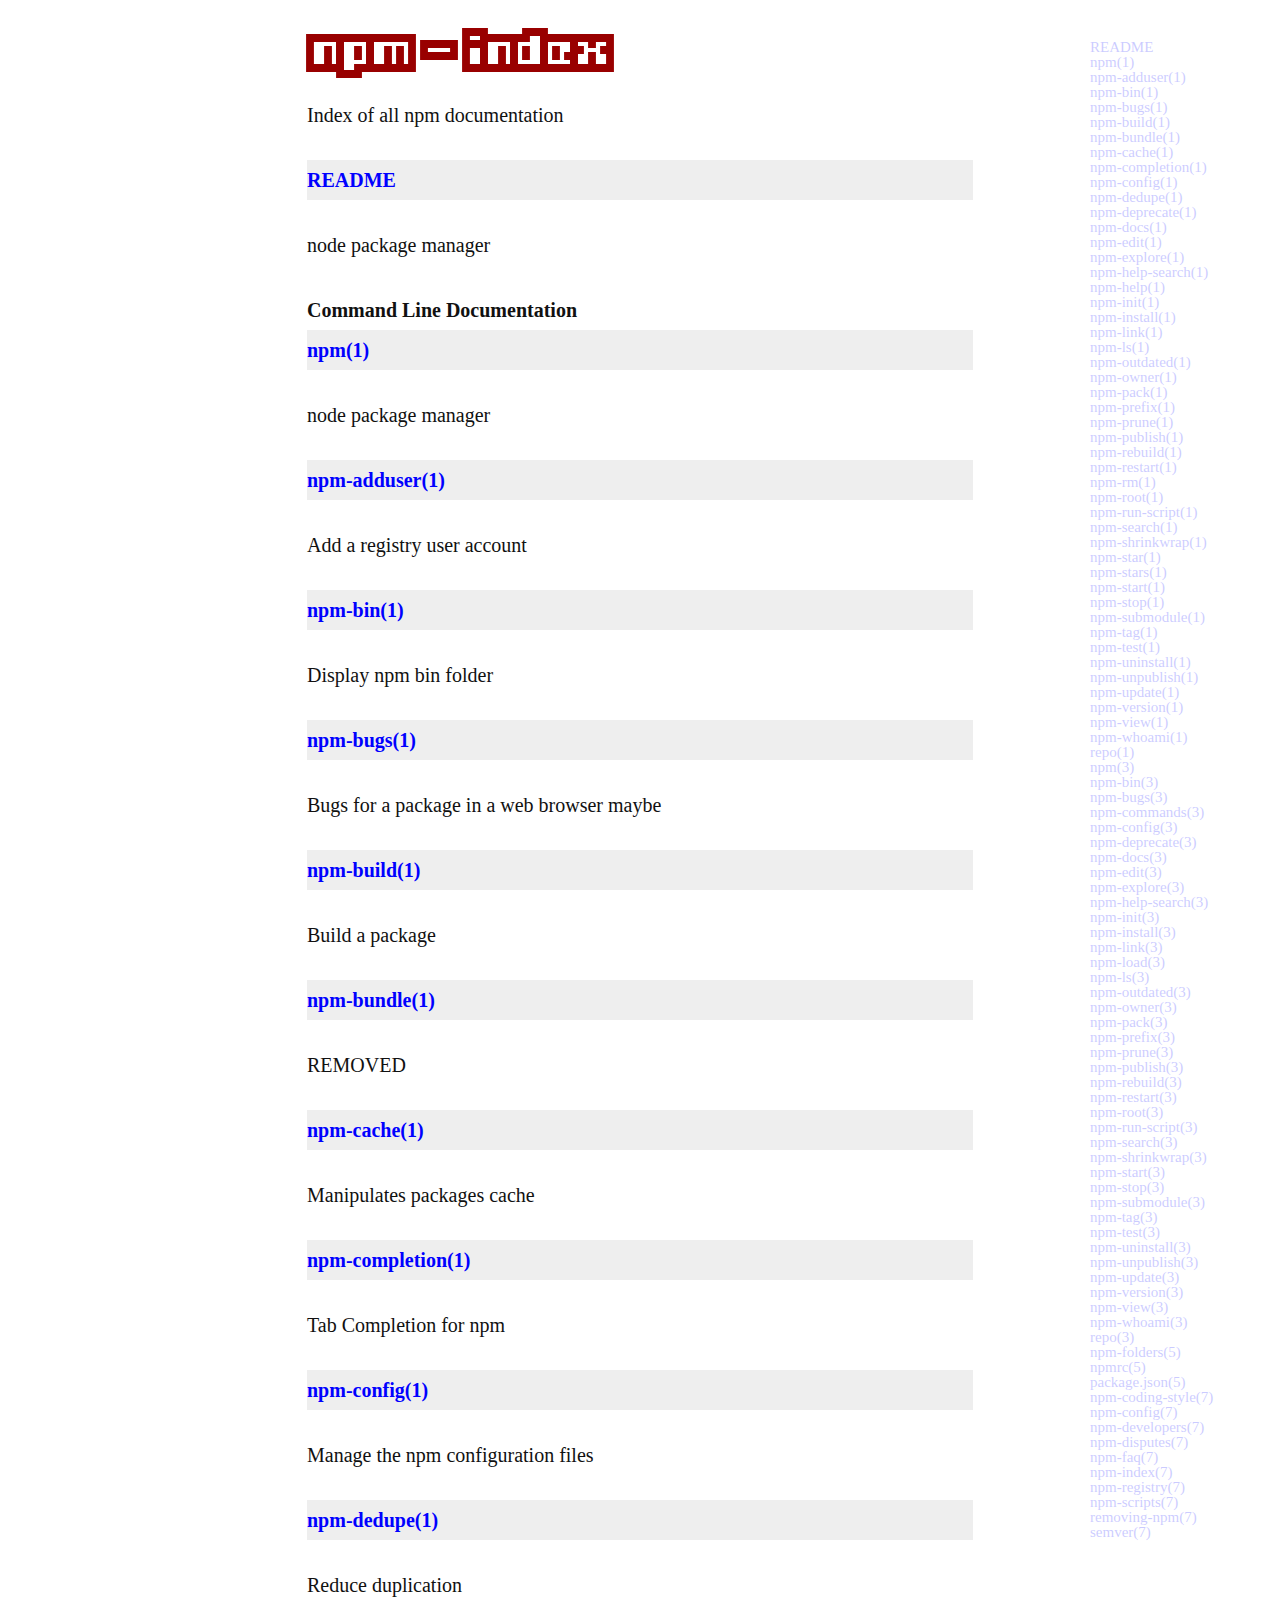
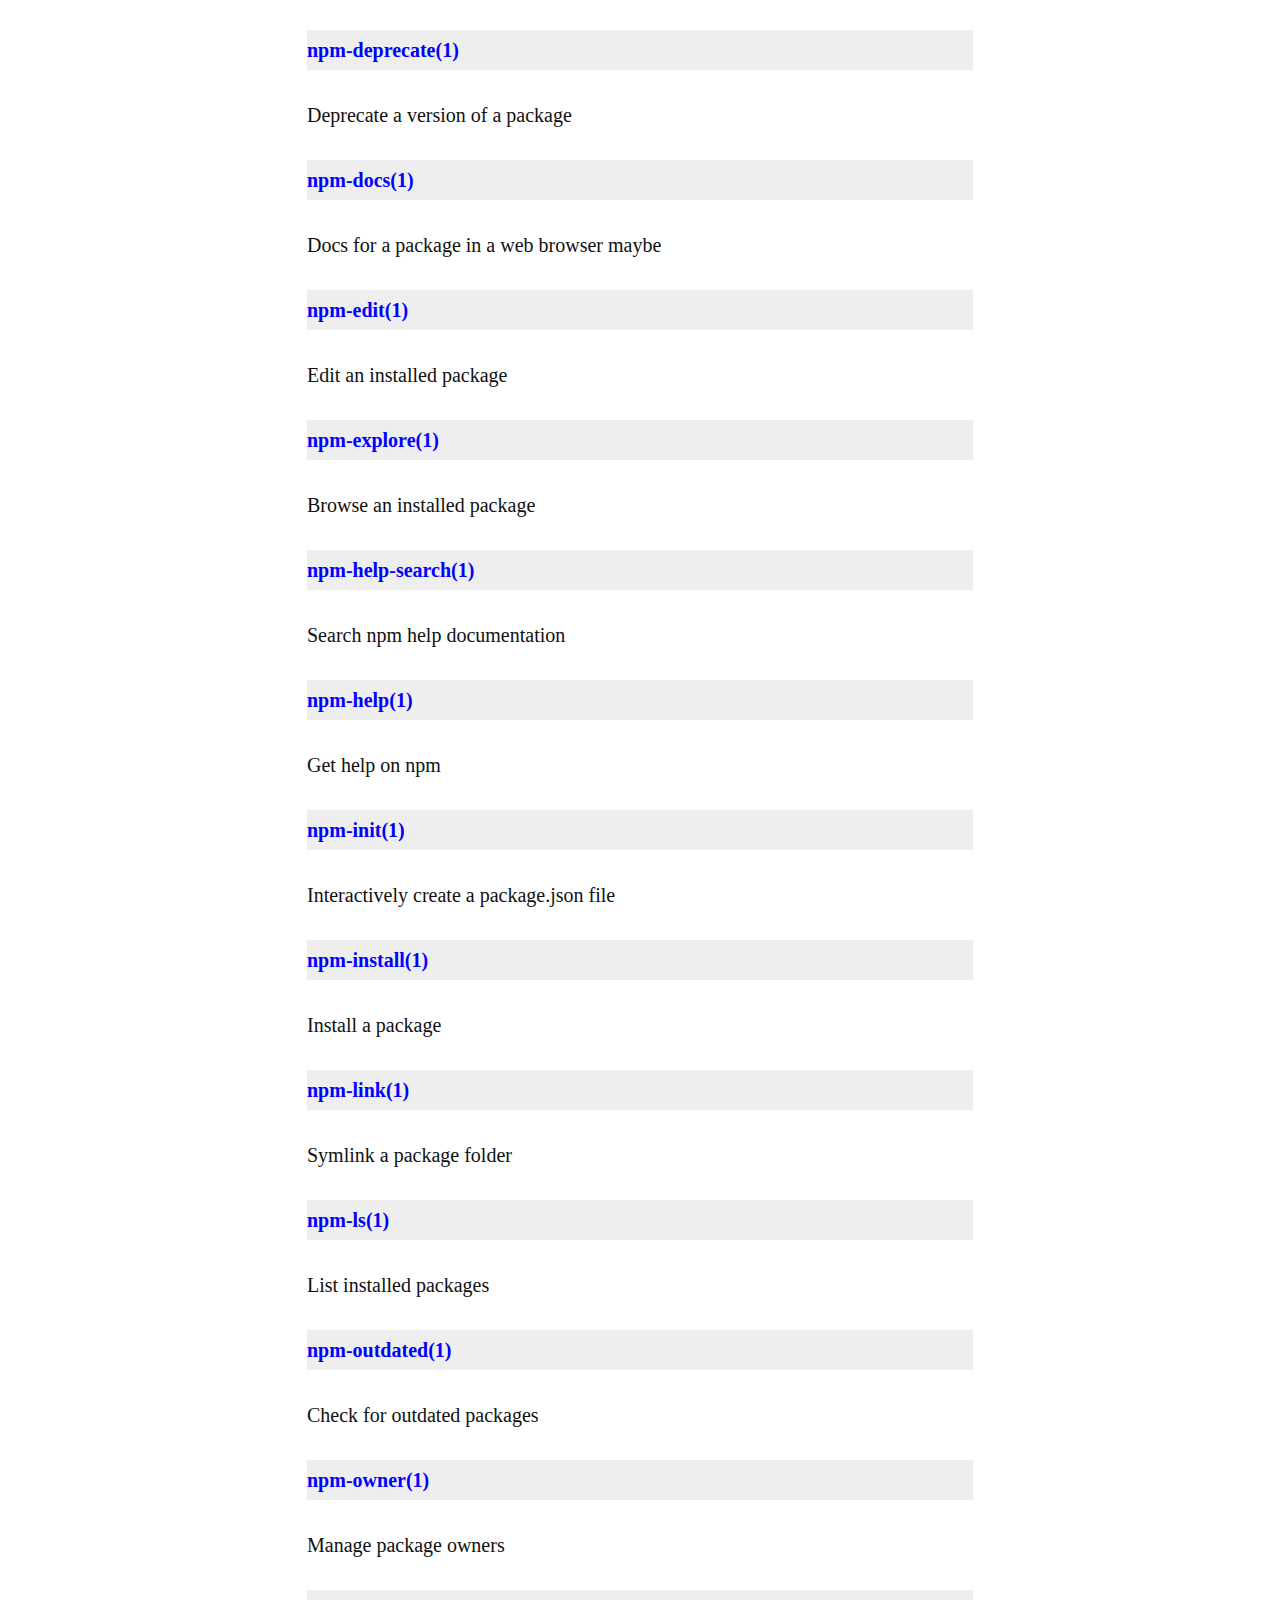
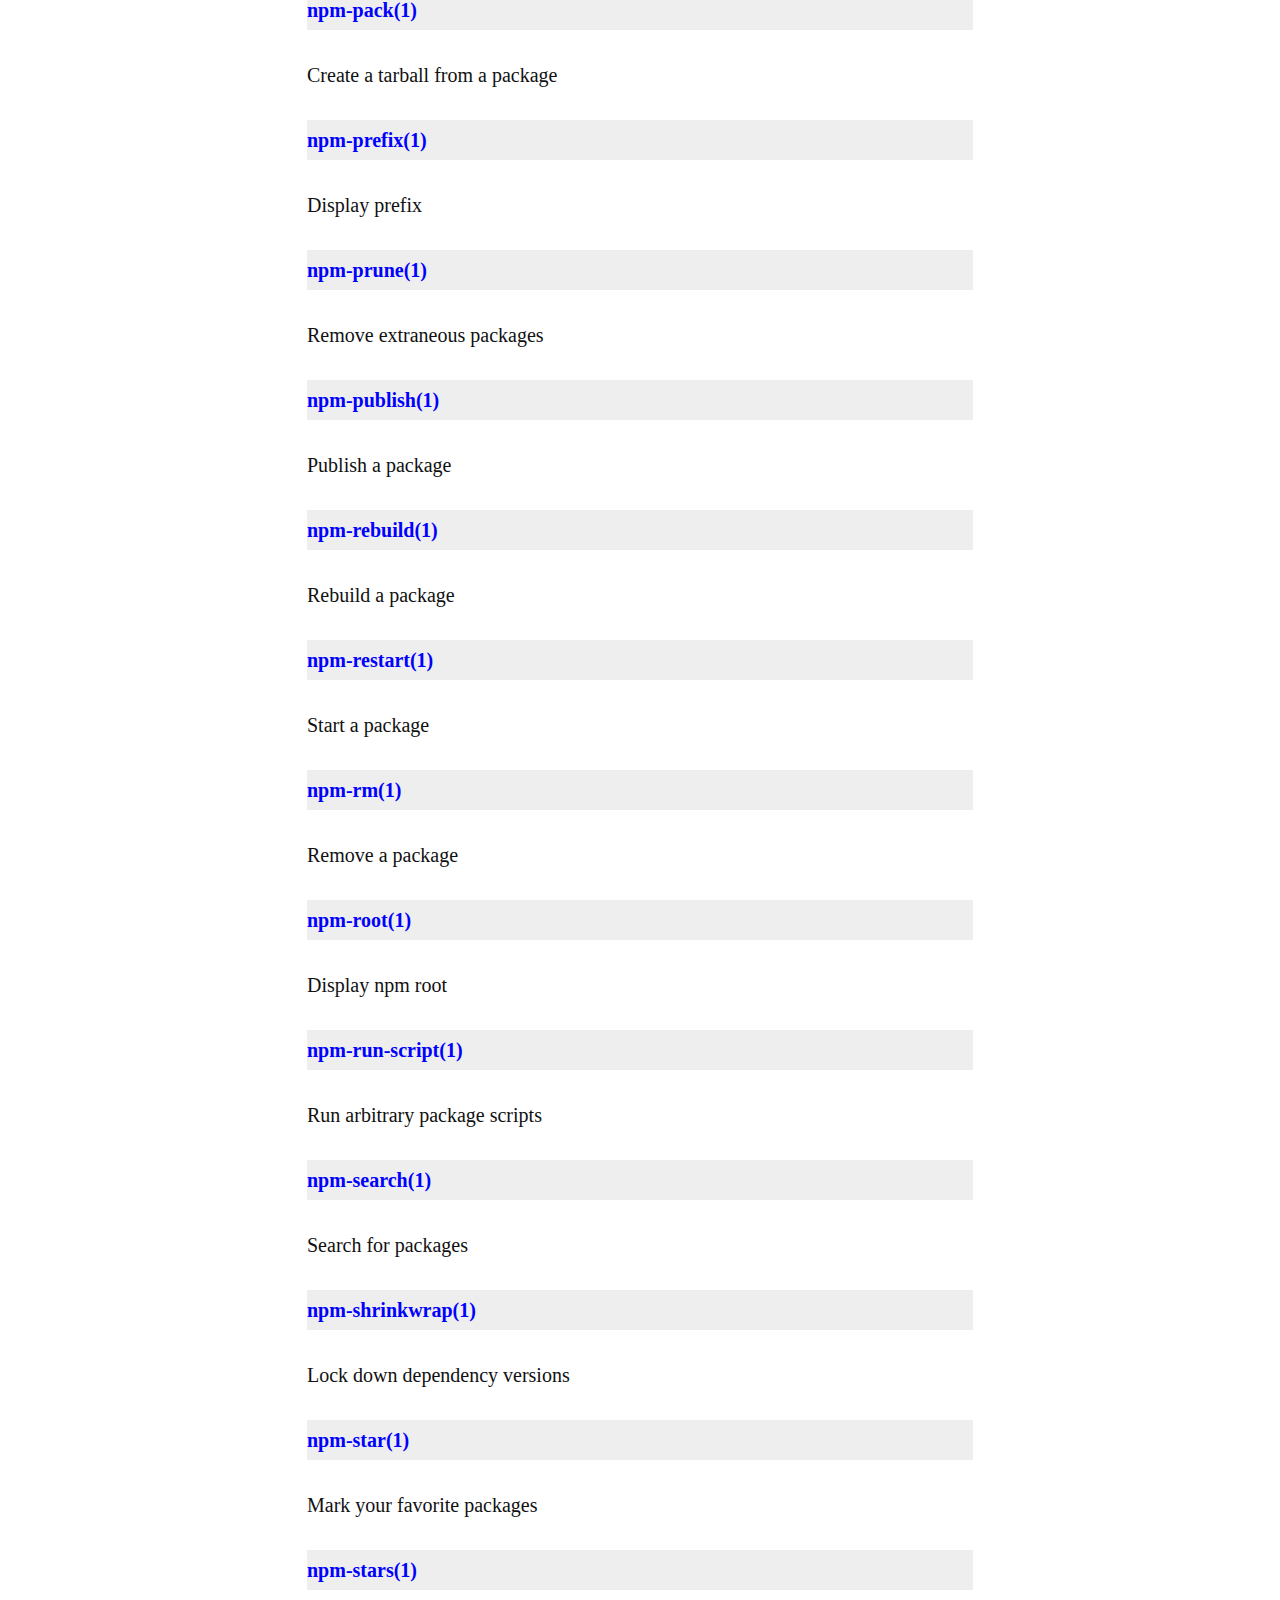
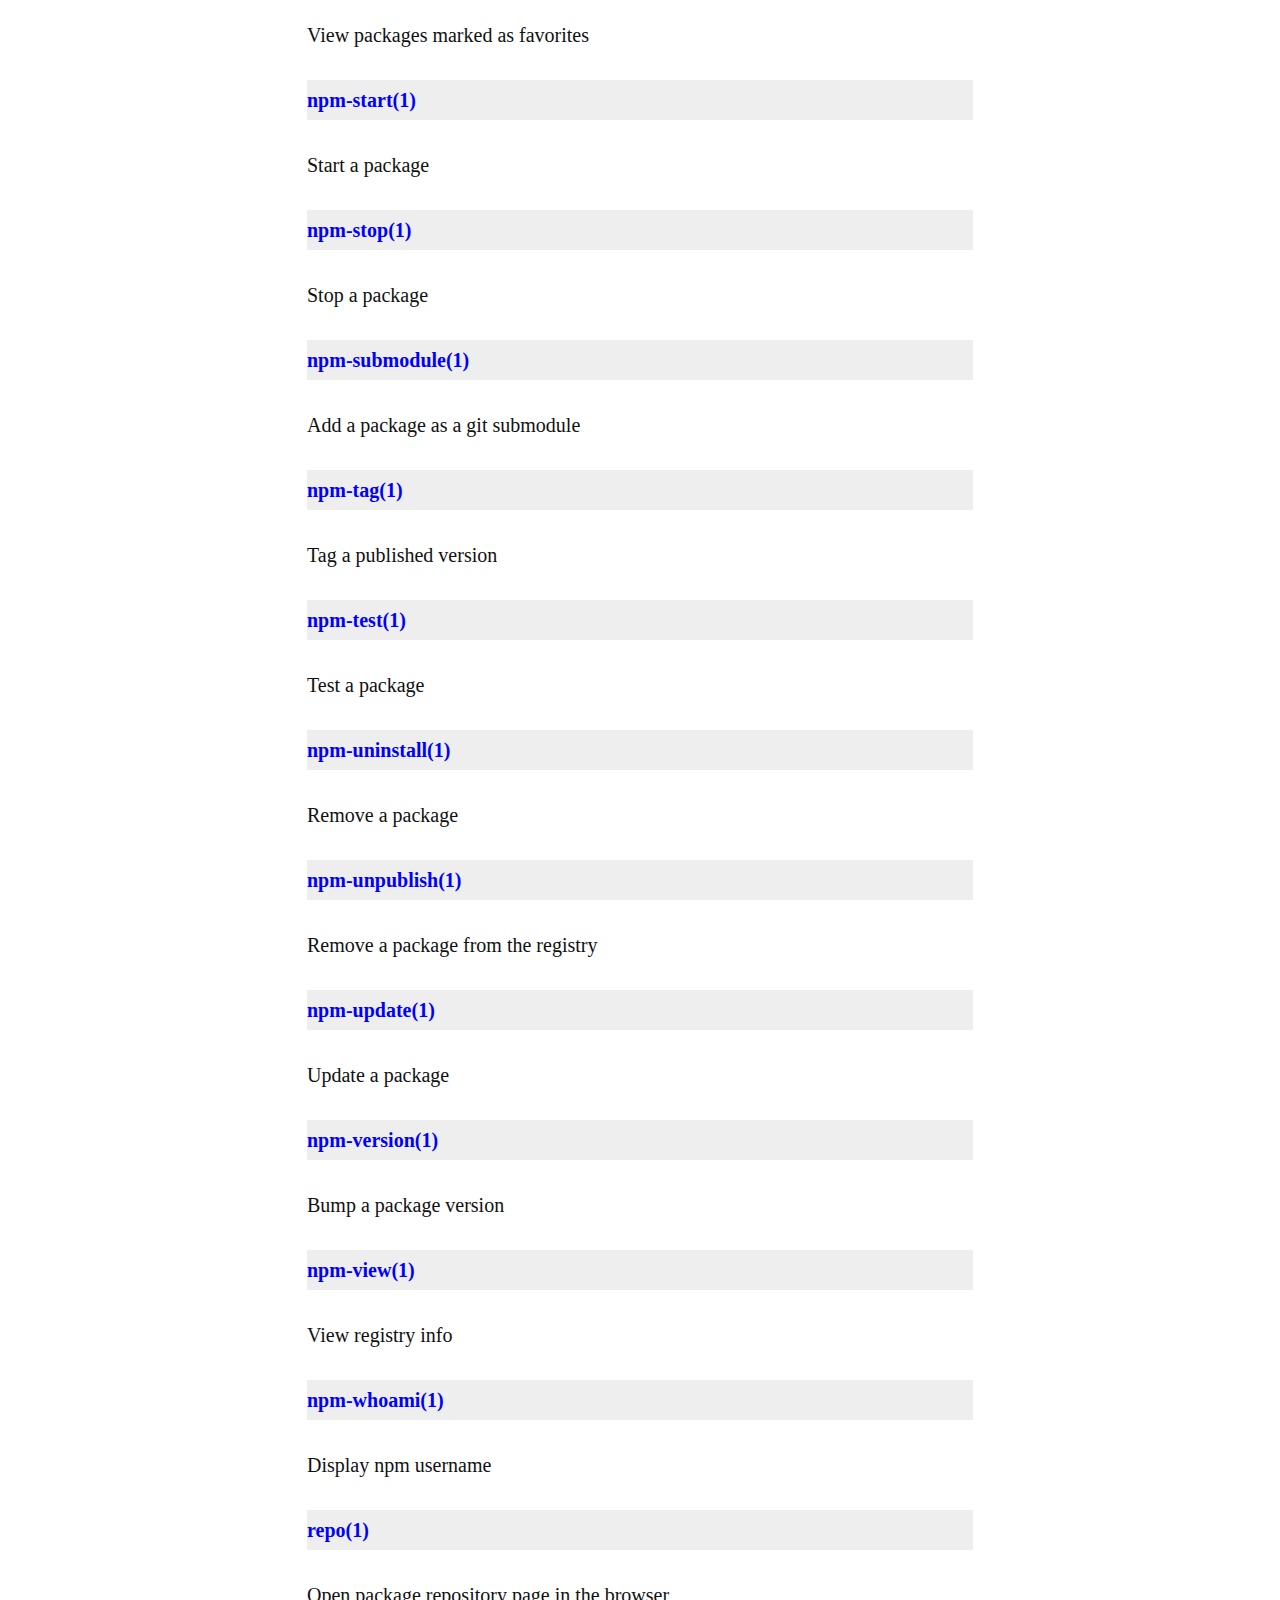
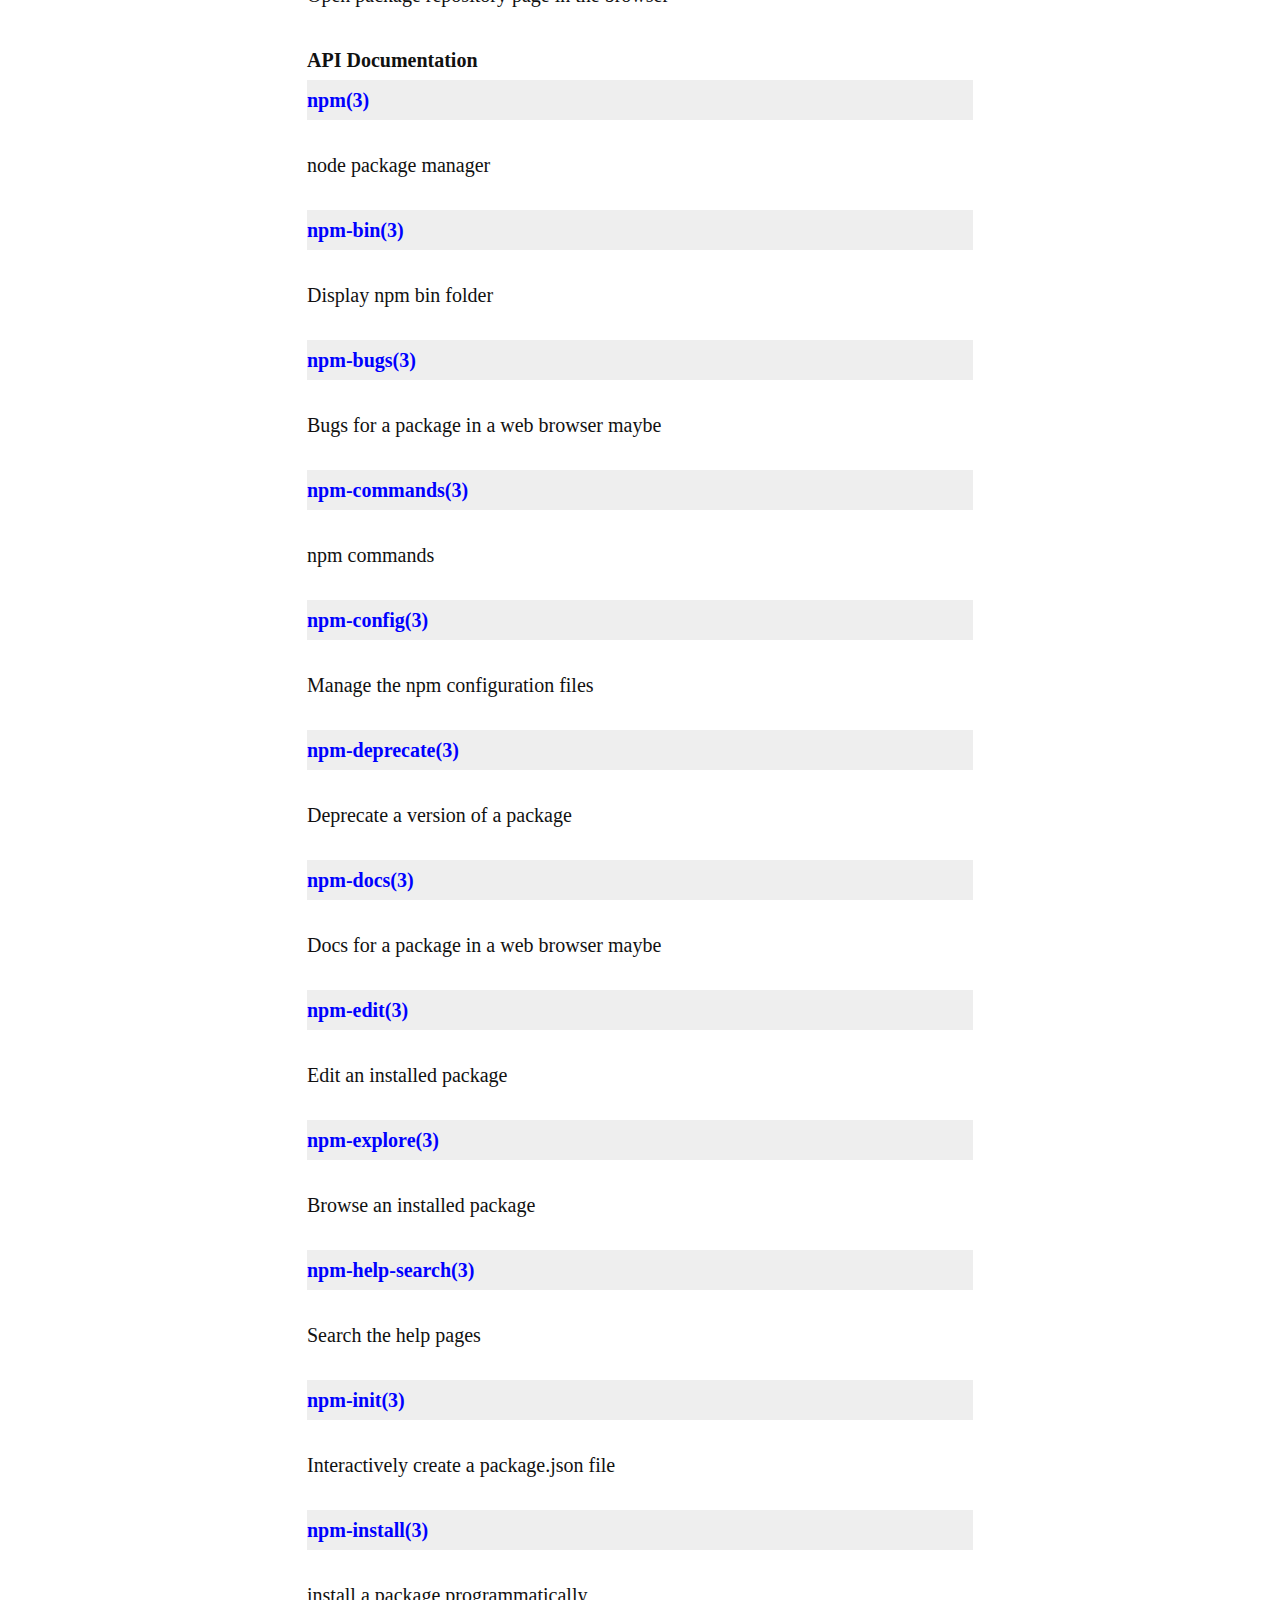
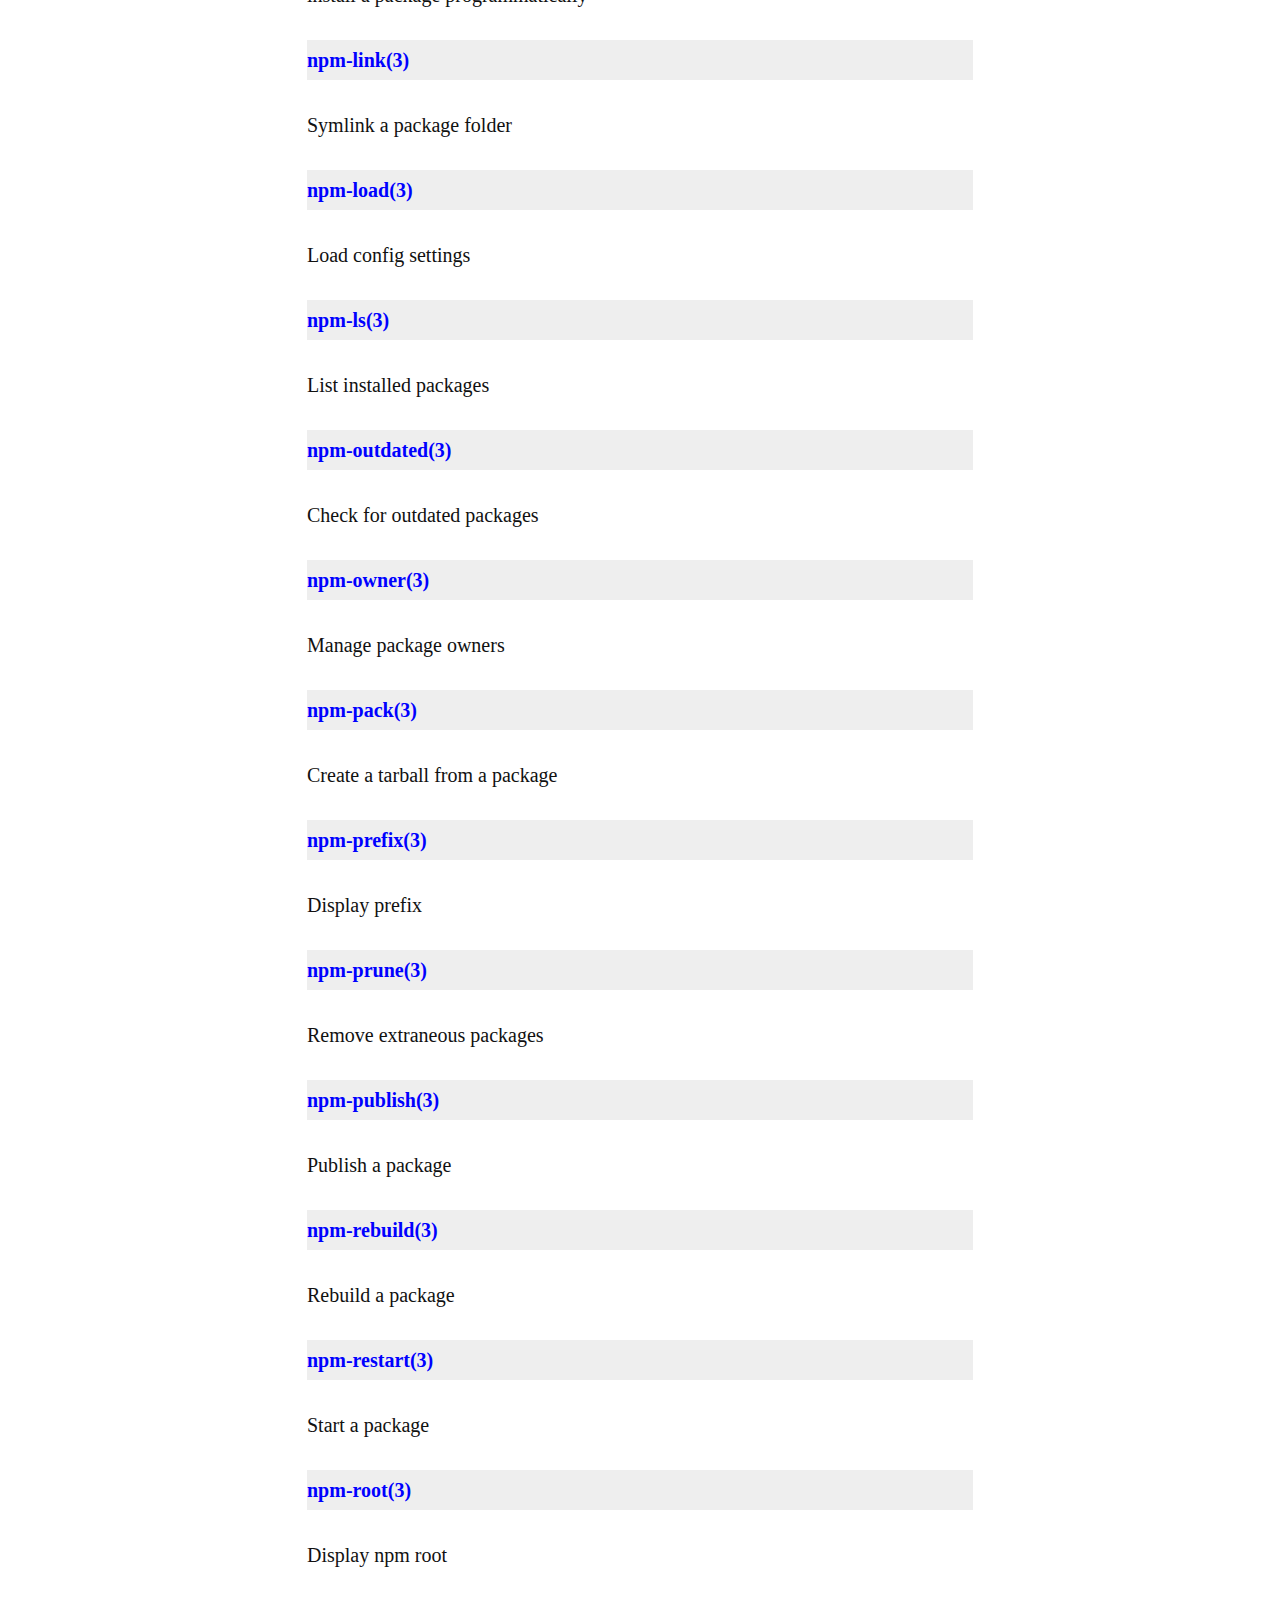
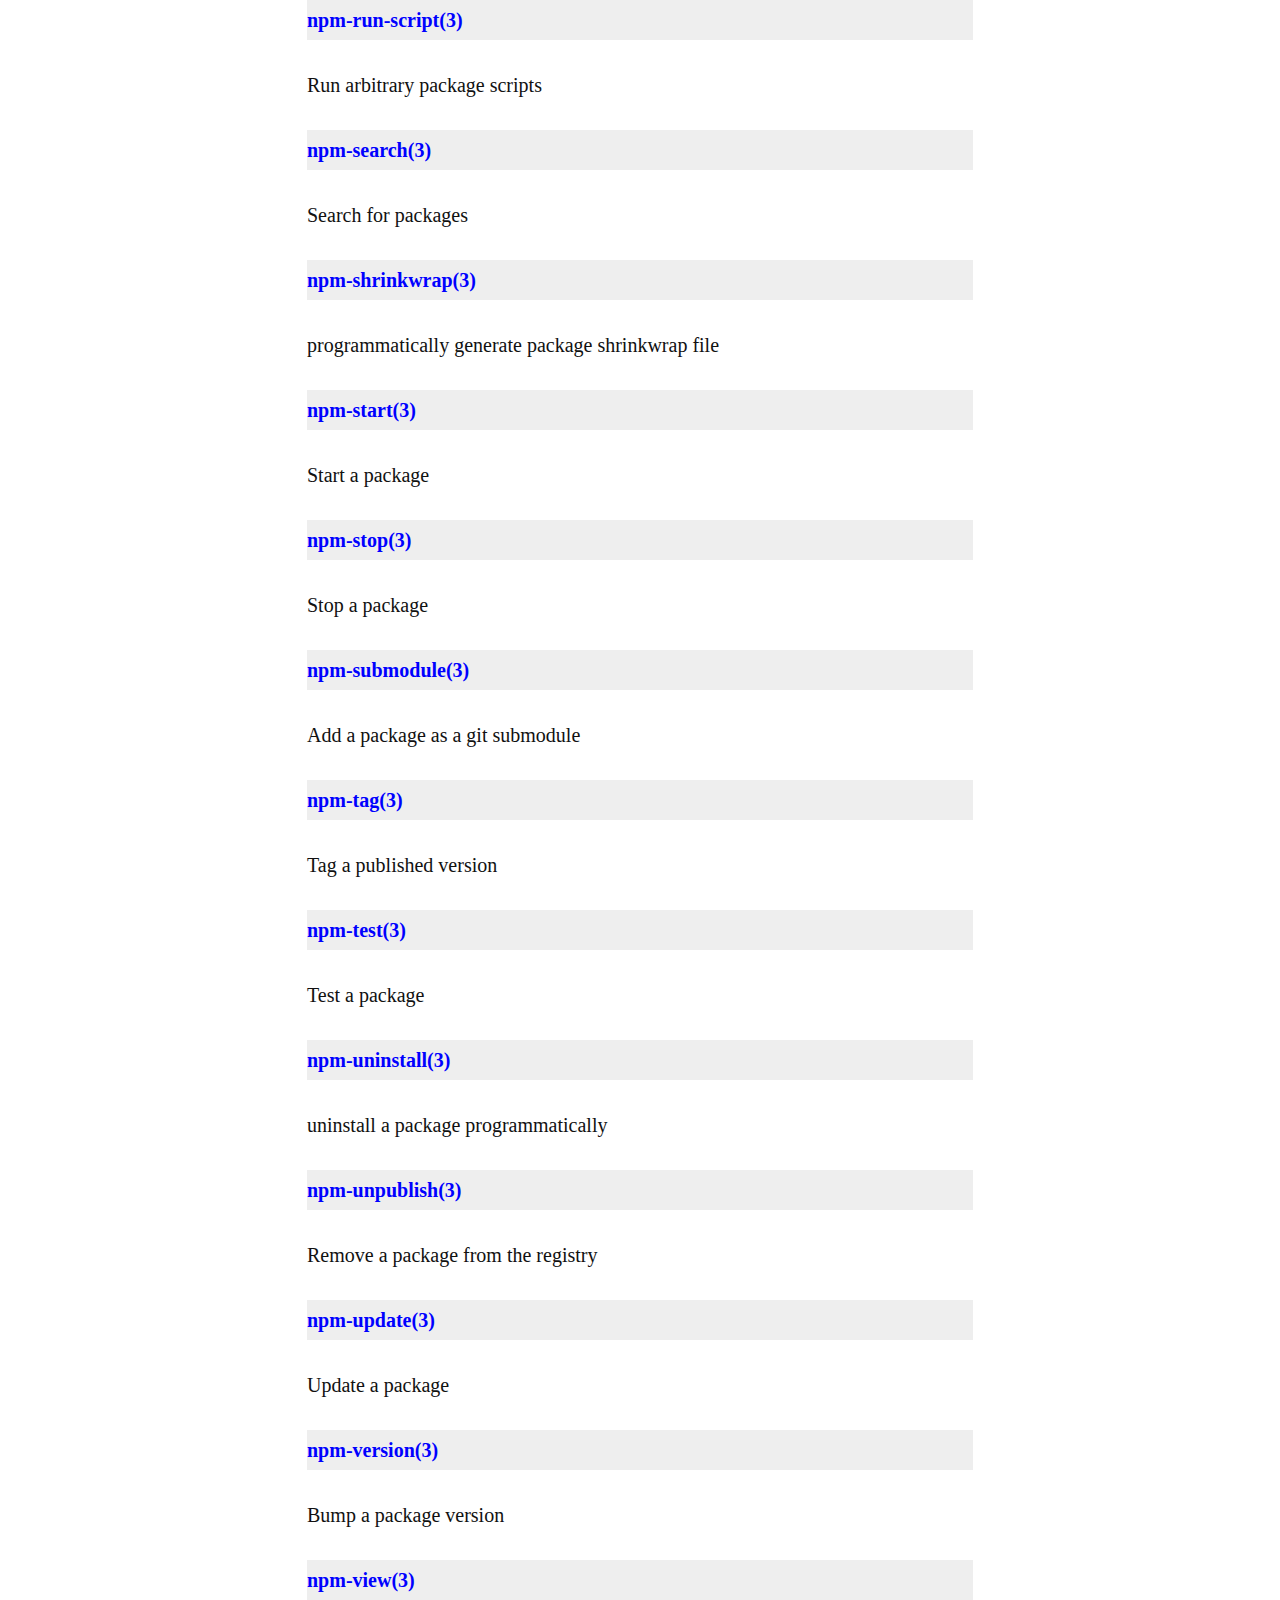
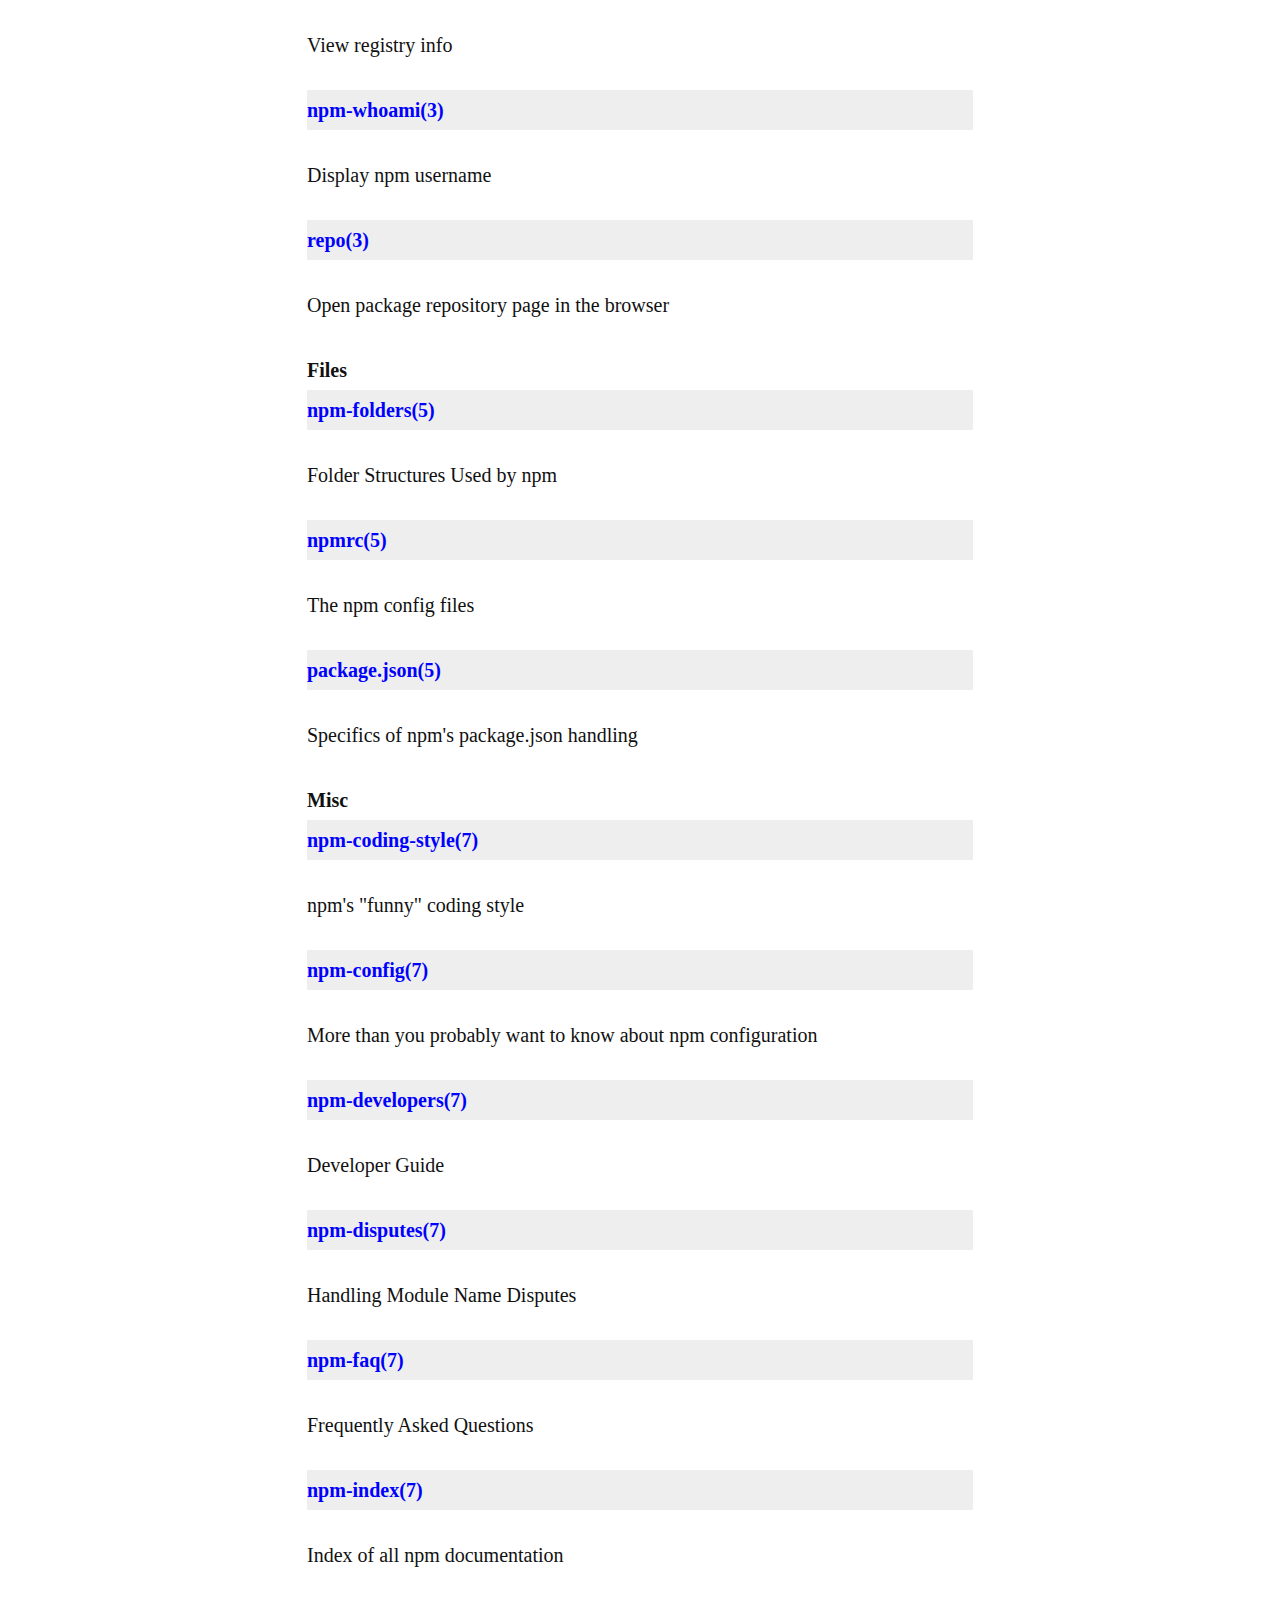
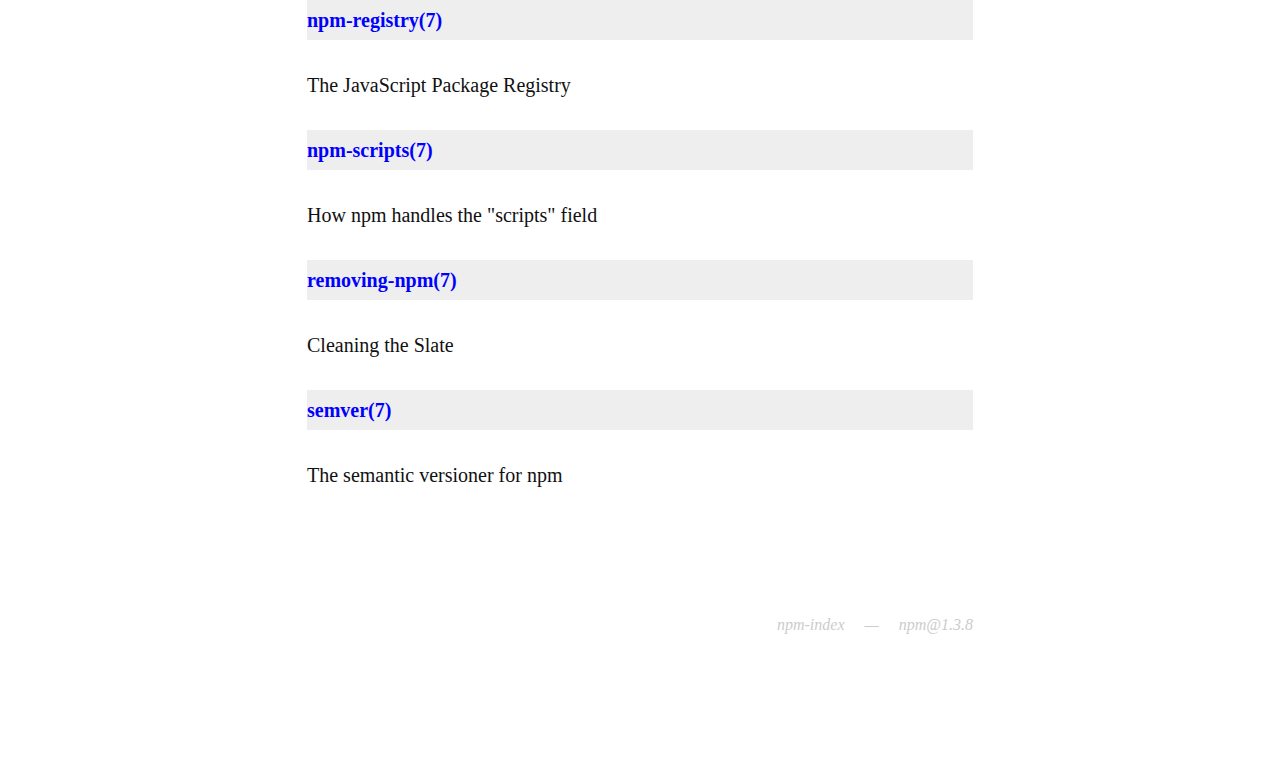
<file: node/npm/html/doc/index.html>
<!doctype html>
<html>
  <title>npm-index</title>
  <meta http-equiv="content-type" value="text/html;utf-8">
  <link rel="stylesheet" type="text/css" href="../static/style.css">

  <body>
    <div id="wrapper">
<h1><a href="misc/npm-index.html">npm-index</a></h1> <p>Index of all npm documentation</p>

<h2 id="README-1"><a href="../doc/README.html">README</a></h2>

<p>node package manager</p>

<h1>Command Line Documentation</h1>

<h2 id="npm-1"><a href="cli/npm.html">npm(1)</a></h2>

<p>node package manager</p>

<h2 id="npm-adduser-1"><a href="cli/npm-adduser.html">npm-adduser(1)</a></h2>

<p>Add a registry user account</p>

<h2 id="npm-bin-1"><a href="cli/npm-bin.html">npm-bin(1)</a></h2>

<p>Display npm bin folder</p>

<h2 id="npm-bugs-1"><a href="cli/npm-bugs.html">npm-bugs(1)</a></h2>

<p>Bugs for a package in a web browser maybe</p>

<h2 id="npm-build-1"><a href="cli/npm-build.html">npm-build(1)</a></h2>

<p>Build a package</p>

<h2 id="npm-bundle-1"><a href="cli/npm-bundle.html">npm-bundle(1)</a></h2>

<p>REMOVED</p>

<h2 id="npm-cache-1"><a href="cli/npm-cache.html">npm-cache(1)</a></h2>

<p>Manipulates packages cache</p>

<h2 id="npm-completion-1"><a href="cli/npm-completion.html">npm-completion(1)</a></h2>

<p>Tab Completion for npm</p>

<h2 id="npm-config-1"><a href="cli/npm-config.html">npm-config(1)</a></h2>

<p>Manage the npm configuration files</p>

<h2 id="npm-dedupe-1"><a href="cli/npm-dedupe.html">npm-dedupe(1)</a></h2>

<p>Reduce duplication</p>

<h2 id="npm-deprecate-1"><a href="cli/npm-deprecate.html">npm-deprecate(1)</a></h2>

<p>Deprecate a version of a package</p>

<h2 id="npm-docs-1"><a href="cli/npm-docs.html">npm-docs(1)</a></h2>

<p>Docs for a package in a web browser maybe</p>

<h2 id="npm-edit-1"><a href="cli/npm-edit.html">npm-edit(1)</a></h2>

<p>Edit an installed package</p>

<h2 id="npm-explore-1"><a href="cli/npm-explore.html">npm-explore(1)</a></h2>

<p>Browse an installed package</p>

<h2 id="npm-help-search-1"><a href="cli/npm-help-search.html">npm-help-search(1)</a></h2>

<p>Search npm help documentation</p>

<h2 id="npm-help-1"><a href="cli/npm-help.html">npm-help(1)</a></h2>

<p>Get help on npm</p>

<h2 id="npm-init-1"><a href="cli/npm-init.html">npm-init(1)</a></h2>

<p>Interactively create a package.json file</p>

<h2 id="npm-install-1"><a href="cli/npm-install.html">npm-install(1)</a></h2>

<p>Install a package</p>

<h2 id="npm-link-1"><a href="cli/npm-link.html">npm-link(1)</a></h2>

<p>Symlink a package folder</p>

<h2 id="npm-ls-1"><a href="cli/npm-ls.html">npm-ls(1)</a></h2>

<p>List installed packages</p>

<h2 id="npm-outdated-1"><a href="cli/npm-outdated.html">npm-outdated(1)</a></h2>

<p>Check for outdated packages</p>

<h2 id="npm-owner-1"><a href="cli/npm-owner.html">npm-owner(1)</a></h2>

<p>Manage package owners</p>

<h2 id="npm-pack-1"><a href="cli/npm-pack.html">npm-pack(1)</a></h2>

<p>Create a tarball from a package</p>

<h2 id="npm-prefix-1"><a href="cli/npm-prefix.html">npm-prefix(1)</a></h2>

<p>Display prefix</p>

<h2 id="npm-prune-1"><a href="cli/npm-prune.html">npm-prune(1)</a></h2>

<p>Remove extraneous packages</p>

<h2 id="npm-publish-1"><a href="cli/npm-publish.html">npm-publish(1)</a></h2>

<p>Publish a package</p>

<h2 id="npm-rebuild-1"><a href="cli/npm-rebuild.html">npm-rebuild(1)</a></h2>

<p>Rebuild a package</p>

<h2 id="npm-restart-1"><a href="cli/npm-restart.html">npm-restart(1)</a></h2>

<p>Start a package</p>

<h2 id="npm-rm-1"><a href="cli/npm-rm.html">npm-rm(1)</a></h2>

<p>Remove a package</p>

<h2 id="npm-root-1"><a href="cli/npm-root.html">npm-root(1)</a></h2>

<p>Display npm root</p>

<h2 id="npm-run-script-1"><a href="cli/npm-run-script.html">npm-run-script(1)</a></h2>

<p>Run arbitrary package scripts</p>

<h2 id="npm-search-1"><a href="cli/npm-search.html">npm-search(1)</a></h2>

<p>Search for packages</p>

<h2 id="npm-shrinkwrap-1"><a href="cli/npm-shrinkwrap.html">npm-shrinkwrap(1)</a></h2>

<p>Lock down dependency versions</p>

<h2 id="npm-star-1"><a href="cli/npm-star.html">npm-star(1)</a></h2>

<p>Mark your favorite packages</p>

<h2 id="npm-stars-1"><a href="cli/npm-stars.html">npm-stars(1)</a></h2>

<p>View packages marked as favorites</p>

<h2 id="npm-start-1"><a href="cli/npm-start.html">npm-start(1)</a></h2>

<p>Start a package</p>

<h2 id="npm-stop-1"><a href="cli/npm-stop.html">npm-stop(1)</a></h2>

<p>Stop a package</p>

<h2 id="npm-submodule-1"><a href="cli/npm-submodule.html">npm-submodule(1)</a></h2>

<p>Add a package as a git submodule</p>

<h2 id="npm-tag-1"><a href="cli/npm-tag.html">npm-tag(1)</a></h2>

<p>Tag a published version</p>

<h2 id="npm-test-1"><a href="cli/npm-test.html">npm-test(1)</a></h2>

<p>Test a package</p>

<h2 id="npm-uninstall-1"><a href="cli/npm-uninstall.html">npm-uninstall(1)</a></h2>

<p>Remove a package</p>

<h2 id="npm-unpublish-1"><a href="cli/npm-unpublish.html">npm-unpublish(1)</a></h2>

<p>Remove a package from the registry</p>

<h2 id="npm-update-1"><a href="cli/npm-update.html">npm-update(1)</a></h2>

<p>Update a package</p>

<h2 id="npm-version-1"><a href="cli/npm-version.html">npm-version(1)</a></h2>

<p>Bump a package version</p>

<h2 id="npm-view-1"><a href="cli/npm-view.html">npm-view(1)</a></h2>

<p>View registry info</p>

<h2 id="npm-whoami-1"><a href="cli/npm-whoami.html">npm-whoami(1)</a></h2>

<p>Display npm username</p>

<h2 id="repo-1"><a href="cli/repo.html">repo(1)</a></h2>

<p>Open package repository page in the browser</p>

<h1>API Documentation</h1>

<h2 id="npm-3"><a href="api/npm.html">npm(3)</a></h2>

<p>node package manager</p>

<h2 id="npm-bin-3"><a href="api/npm-bin.html">npm-bin(3)</a></h2>

<p>Display npm bin folder</p>

<h2 id="npm-bugs-3"><a href="api/npm-bugs.html">npm-bugs(3)</a></h2>

<p>Bugs for a package in a web browser maybe</p>

<h2 id="npm-commands-3"><a href="api/npm-commands.html">npm-commands(3)</a></h2>

<p>npm commands</p>

<h2 id="npm-config-3"><a href="api/npm-config.html">npm-config(3)</a></h2>

<p>Manage the npm configuration files</p>

<h2 id="npm-deprecate-3"><a href="api/npm-deprecate.html">npm-deprecate(3)</a></h2>

<p>Deprecate a version of a package</p>

<h2 id="npm-docs-3"><a href="api/npm-docs.html">npm-docs(3)</a></h2>

<p>Docs for a package in a web browser maybe</p>

<h2 id="npm-edit-3"><a href="api/npm-edit.html">npm-edit(3)</a></h2>

<p>Edit an installed package</p>

<h2 id="npm-explore-3"><a href="api/npm-explore.html">npm-explore(3)</a></h2>

<p>Browse an installed package</p>

<h2 id="npm-help-search-3"><a href="api/npm-help-search.html">npm-help-search(3)</a></h2>

<p>Search the help pages</p>

<h2 id="npm-init-3"><a href="api/npm-init.html">npm-init(3)</a></h2>

<p>Interactively create a package.json file</p>

<h2 id="npm-install-3"><a href="api/npm-install.html">npm-install(3)</a></h2>

<p>install a package programmatically</p>

<h2 id="npm-link-3"><a href="api/npm-link.html">npm-link(3)</a></h2>

<p>Symlink a package folder</p>

<h2 id="npm-load-3"><a href="api/npm-load.html">npm-load(3)</a></h2>

<p>Load config settings</p>

<h2 id="npm-ls-3"><a href="api/npm-ls.html">npm-ls(3)</a></h2>

<p>List installed packages</p>

<h2 id="npm-outdated-3"><a href="api/npm-outdated.html">npm-outdated(3)</a></h2>

<p>Check for outdated packages</p>

<h2 id="npm-owner-3"><a href="api/npm-owner.html">npm-owner(3)</a></h2>

<p>Manage package owners</p>

<h2 id="npm-pack-3"><a href="api/npm-pack.html">npm-pack(3)</a></h2>

<p>Create a tarball from a package</p>

<h2 id="npm-prefix-3"><a href="api/npm-prefix.html">npm-prefix(3)</a></h2>

<p>Display prefix</p>

<h2 id="npm-prune-3"><a href="api/npm-prune.html">npm-prune(3)</a></h2>

<p>Remove extraneous packages</p>

<h2 id="npm-publish-3"><a href="api/npm-publish.html">npm-publish(3)</a></h2>

<p>Publish a package</p>

<h2 id="npm-rebuild-3"><a href="api/npm-rebuild.html">npm-rebuild(3)</a></h2>

<p>Rebuild a package</p>

<h2 id="npm-restart-3"><a href="api/npm-restart.html">npm-restart(3)</a></h2>

<p>Start a package</p>

<h2 id="npm-root-3"><a href="api/npm-root.html">npm-root(3)</a></h2>

<p>Display npm root</p>

<h2 id="npm-run-script-3"><a href="api/npm-run-script.html">npm-run-script(3)</a></h2>

<p>Run arbitrary package scripts</p>

<h2 id="npm-search-3"><a href="api/npm-search.html">npm-search(3)</a></h2>

<p>Search for packages</p>

<h2 id="npm-shrinkwrap-3"><a href="api/npm-shrinkwrap.html">npm-shrinkwrap(3)</a></h2>

<p>programmatically generate package shrinkwrap file</p>

<h2 id="npm-start-3"><a href="api/npm-start.html">npm-start(3)</a></h2>

<p>Start a package</p>

<h2 id="npm-stop-3"><a href="api/npm-stop.html">npm-stop(3)</a></h2>

<p>Stop a package</p>

<h2 id="npm-submodule-3"><a href="api/npm-submodule.html">npm-submodule(3)</a></h2>

<p>Add a package as a git submodule</p>

<h2 id="npm-tag-3"><a href="api/npm-tag.html">npm-tag(3)</a></h2>

<p>Tag a published version</p>

<h2 id="npm-test-3"><a href="api/npm-test.html">npm-test(3)</a></h2>

<p>Test a package</p>

<h2 id="npm-uninstall-3"><a href="api/npm-uninstall.html">npm-uninstall(3)</a></h2>

<p>uninstall a package programmatically</p>

<h2 id="npm-unpublish-3"><a href="api/npm-unpublish.html">npm-unpublish(3)</a></h2>

<p>Remove a package from the registry</p>

<h2 id="npm-update-3"><a href="api/npm-update.html">npm-update(3)</a></h2>

<p>Update a package</p>

<h2 id="npm-version-3"><a href="api/npm-version.html">npm-version(3)</a></h2>

<p>Bump a package version</p>

<h2 id="npm-view-3"><a href="api/npm-view.html">npm-view(3)</a></h2>

<p>View registry info</p>

<h2 id="npm-whoami-3"><a href="api/npm-whoami.html">npm-whoami(3)</a></h2>

<p>Display npm username</p>

<h2 id="repo-3"><a href="api/repo.html">repo(3)</a></h2>

<p>Open package repository page in the browser</p>

<h1>Files</h1>

<h2 id="npm-folders-5"><a href="files/npm-folders.html">npm-folders(5)</a></h2>

<p>Folder Structures Used by npm</p>

<h2 id="npmrc-5"><a href="files/npmrc.html">npmrc(5)</a></h2>

<p>The npm config files</p>

<h2 id="package-json-5"><a href="files/package.json.html">package.json(5)</a></h2>

<p>Specifics of npm&#39;s package.json handling</p>

<h1>Misc</h1>

<h2 id="npm-coding-style-7"><a href="misc/npm-coding-style.html">npm-coding-style(7)</a></h2>

<p>npm&#39;s &quot;funny&quot; coding style</p>

<h2 id="npm-config-7"><a href="misc/npm-config.html">npm-config(7)</a></h2>

<p>More than you probably want to know about npm configuration</p>

<h2 id="npm-developers-7"><a href="misc/npm-developers.html">npm-developers(7)</a></h2>

<p>Developer Guide</p>

<h2 id="npm-disputes-7"><a href="misc/npm-disputes.html">npm-disputes(7)</a></h2>

<p>Handling Module Name Disputes</p>

<h2 id="npm-faq-7"><a href="misc/npm-faq.html">npm-faq(7)</a></h2>

<p>Frequently Asked Questions</p>

<h2 id="npm-index-7"><a href="misc/npm-index.html">npm-index(7)</a></h2>

<p>Index of all npm documentation</p>

<h2 id="npm-registry-7"><a href="misc/npm-registry.html">npm-registry(7)</a></h2>

<p>The JavaScript Package Registry</p>

<h2 id="npm-scripts-7"><a href="misc/npm-scripts.html">npm-scripts(7)</a></h2>

<p>How npm handles the &quot;scripts&quot; field</p>

<h2 id="removing-npm-7"><a href="misc/removing-npm.html">removing-npm(7)</a></h2>

<p>Cleaning the Slate</p>

<h2 id="semver-7"><a href="misc/semver.html">semver(7)</a></h2>

<p>The semantic versioner for npm</p>
</div>
<p id="footer">npm-index &mdash; npm@1.3.8</p>
<script>
;(function () {
var wrapper = document.getElementById("wrapper")
var els = Array.prototype.slice.call(wrapper.getElementsByTagName("*"), 0)
  .filter(function (el) {
    return el.parentNode === wrapper
        && el.tagName.match(/H[1-6]/)
        && el.id
  })
var l = 2
  , toc = document.createElement("ul")
toc.innerHTML = els.map(function (el) {
  var i = el.tagName.charAt(1)
    , out = ""
  while (i > l) {
    out += "<ul>"
    l ++
  }
  while (i < l) {
    out += "</ul>"
    l --
  }
  out += "<li><a href='#" + el.id + "'>" +
    ( el.innerText || el.text || el.innerHTML)
    + "</a>"
  return out
}).join("\n")
toc.id = "toc"
document.body.appendChild(toc)
})()
</script>
</file>
<file: node/npm/html/static/style.css>
/*

Webfont: Gubblebum Blocky by Jelloween
License: http://www.myfonts.com/viewlicense?type=web&buildid=2303021
Webfonts copyright: Copyright (c) 2007 by Tjarda Koster. All rights reserved.

"Gubblebum Blocky" font
Copyright (c) 2007 by Tjarda Koster, http://jelloween.deviantart.com
included for use in the npm website and documentation,
used with permission.

*/

@font-face {
  font-family: gubblefont;
  src: url('webfonts/23242D_3_0.eot');
  src: url('webfonts/23242D_3_0.eot?#iefix') format('embedded-opentype'),
       url('webfonts/23242D_3_0.woff') format('woff'),
       url('webfonts/23242D_3_0.ttf') format('truetype');
}

/* reset */
* {
    margin:0;
    padding:0;
    border:none;
    font-family:inherit;
    font-size:inherit;
    font-weight:inherit;
}
:target::before {
  content:" >>> ";
  position:absolute;
  display:block;
  opacity:0.5;
  color:#f00;
  margin:0 0 0 -2em;
}
abbr, acronym {
  border-bottom:1px dotted #aaa;
}
kbd, code, pre {
  font-family:monospace;
    margin:0;
    font-size:18px;
    line-height:24px;
  background:#eee;
  outline:1px solid #ccc;
}
kbd code, kbd pre, kbd kbd,
pre code, pre pre, pre kbd,
code code, code pre, code kbd { outline: none }
.dollar::before {
  content:"$ ";
  display:inline;
}
p, ul, ol, dl, pre {
    margin:30px 0;
    line-height:30px;
}
hr {
    margin:30px auto 29px;
    width:66%;
    height:1px;
    background:#aaa;
}
pre {
    display:block;
}
dd :first-child {
    margin-top:0;
}

body {
    quotes:"“" "”" "‘" "’";
    width:666px;
    margin:30px auto 120px;
    font-family:Times New Roman, serif;
    font-size:20px;
    background:#fff;
    line-height:30px;
    color:#111;
}

blockquote {
    position:relative;
    font-size:16px;
    line-height:30px;
    font-weight:bold;
    width:85%;
    margin:0 auto;
}
blockquote::before {
    font-size:90px;
    display:block;
    position:absolute;
    top:20px;
    right:100%;
    content:"“";
    padding-right:10px;
    color:#ccc;
}
.source cite::before {
    content:"— ";
}
.source {
    padding-left:20%;
    margin-top:30px;
}
.source cite span {
    font-style:normal;
}
blockquote p {
    margin-bottom:0;
}
.quote blockquote {
    font-weight:normal;
}

h1, h2, h3, h4, h5, h6, dt, #header {
  font-family:serif;
  font-size:20px;
  font-weight:bold;
}
h2 {
  background:#eee;
}
h1, h2 {
  line-height:40px;
}

i, em, cite {
    font-style:italic;
}
b, strong { 
    font-weight:bold;
}
i, em, cite, b, strong, small {
    line-height:28px;
}
small, .small, .small *, aside {
    font-style:italic;
    color:#669;
    font-size:18px;
}
spall a, .small a {
    text-decoration:underline;
}
del {
    text-decoration:line-through;
}
ins {
    text-decoration:underline;
}
.alignright { display:block; float:right; margin-left:1em; }
.alignleft { display:block; float:left; margin-right:1em; }

q:before, q q q:before, q q q q q:before, q q q q q q q:before { content:"“"; }
q q:before, q q q q:before, q q q q q q:before, q q q q q q q q:before { content:"‘"; }
q:after, q q q:after, q q q q q:after, q q q q q q q:after { content:"”"; }
q q:after, q q q q:after, q q q q q q:after, q q q q q q q q:after { content:"’"; }

a { color:#00f; text-decoration:none; }
a:visited { color:#636; }
a:hover, a:active { color:#900!important; text-decoration:underline; }

h1 {
  font-weight:bold;
  background:#fff;
}
h1 a, h1 a:visited {
  font-family:gubblefont, Gubblebum-Blocky, GubbleBum Blocky, GubbleBum, monospace;
  font-size:60px;
  color:#900;
  display:block;
}
h1 a:focus, h1 a:hover, h1 a:active {
  color:#f00!important;
  text-decoration:none;
}

.navigation {
    display:table;
    width:100%;
    margin:0 0 30px 0;
    position:relative;
}
#nav-above {
    margin-bottom:0;
}
.navigation .nav-previous {
    display:table-cell;
    text-align:left;
    width:50%;
}
/* hang the » and « off into the margins */
.navigation .nav-previous a:before, .navigation .nav-next a:after {
    content: "«";
    display:block;
    height:30px;
    margin-bottom:-30px;
    text-decoration:none;
    margin-left:-15px;
}
.navigation .nav-next a:after {
    content: "»";
    text-align:right;
    margin-left:0;
    margin-top:-30px;
    margin-right:-15px;
}


.navigation .nav-next {
    display:table-cell;
    text-align:right;
    width:50%;
}
.navigation a {
    display:block;
    width:100%;
    height:100%;
}

input, button, textarea {
    border:0;
    line-height:30px;
}
textarea {
    height:300px;
}
input {
    height:30px;
    line-height:30px;
}
input.submit, input#submit, input.button, button, input[type=submit] {
    cursor:hand; cursor:pointer;
    outline:1px solid #ccc;
}

#wrapper {
    margin-bottom:90px;
    position:relative;
    z-index:1;
    *zoom:1;
    background:#fff;
}
#wrapper:after {
    display:block;
    content:".";
    visibility:hidden;
    width:0;
    height:0;
    clear:both;
}

.sidebar .xoxo > li {
    float:left;
    width:50%;
}
.sidebar li {
    list-style:none;
}
.sidebar #elsewhere {
    margin-left:-10%;
    margin-right:-10%;
}
.sidebar #rss-links, .sidebar #twitter-feeds {
    float:right;
    clear:right;
    width:20%;
}
.sidebar #comment {
  clear:both;
  float:none;
  width:100%;
}
.sidebar #search {
    clear:both;
    float:none;
    width:100%;
}
.sidebar #search h2 {
    margin-left:40%;
}
.sidebar #search #s {
    width:90%;
    float:left;
}
.sidebar #search #searchsubmit {
    width:10%;
    float:right;
}
.sidebar * {
    font-size:15px;
    line-height:30px;
}

#footer, #footer * {
  text-align:right;
  font-size:16px;
  color:#ccc;
  font-style:italic;
  word-spacing:1em;
}

#toc {
  position:absolute;
  top:0;
  right:0;
  padding:40px 0 40px 20px;
  margin:0;
  width:200px;
  opacity:0.2;
  z-index:-1;
}
#toc:hover {
  opacity:1;
  background:#fff;
  z-index:999;
}
#toc ul {
  padding:0;
  margin:0;
}
#toc, #toc li {
  list-style-type:none;
  font-size:15px;
  line-height:15px;
}
#toc li {
  padding:0 0 0 10px;
}
#toc li a {
  position:relative;
  display:block;
}

@media print {
    a[href] {
        color:inherit;
    }
    a[href]:after {
        white-space:nowrap;
        content:" " attr(href);
    }
    a[href^=\#], .navigation {
        display:none;
    }
}
</file>
